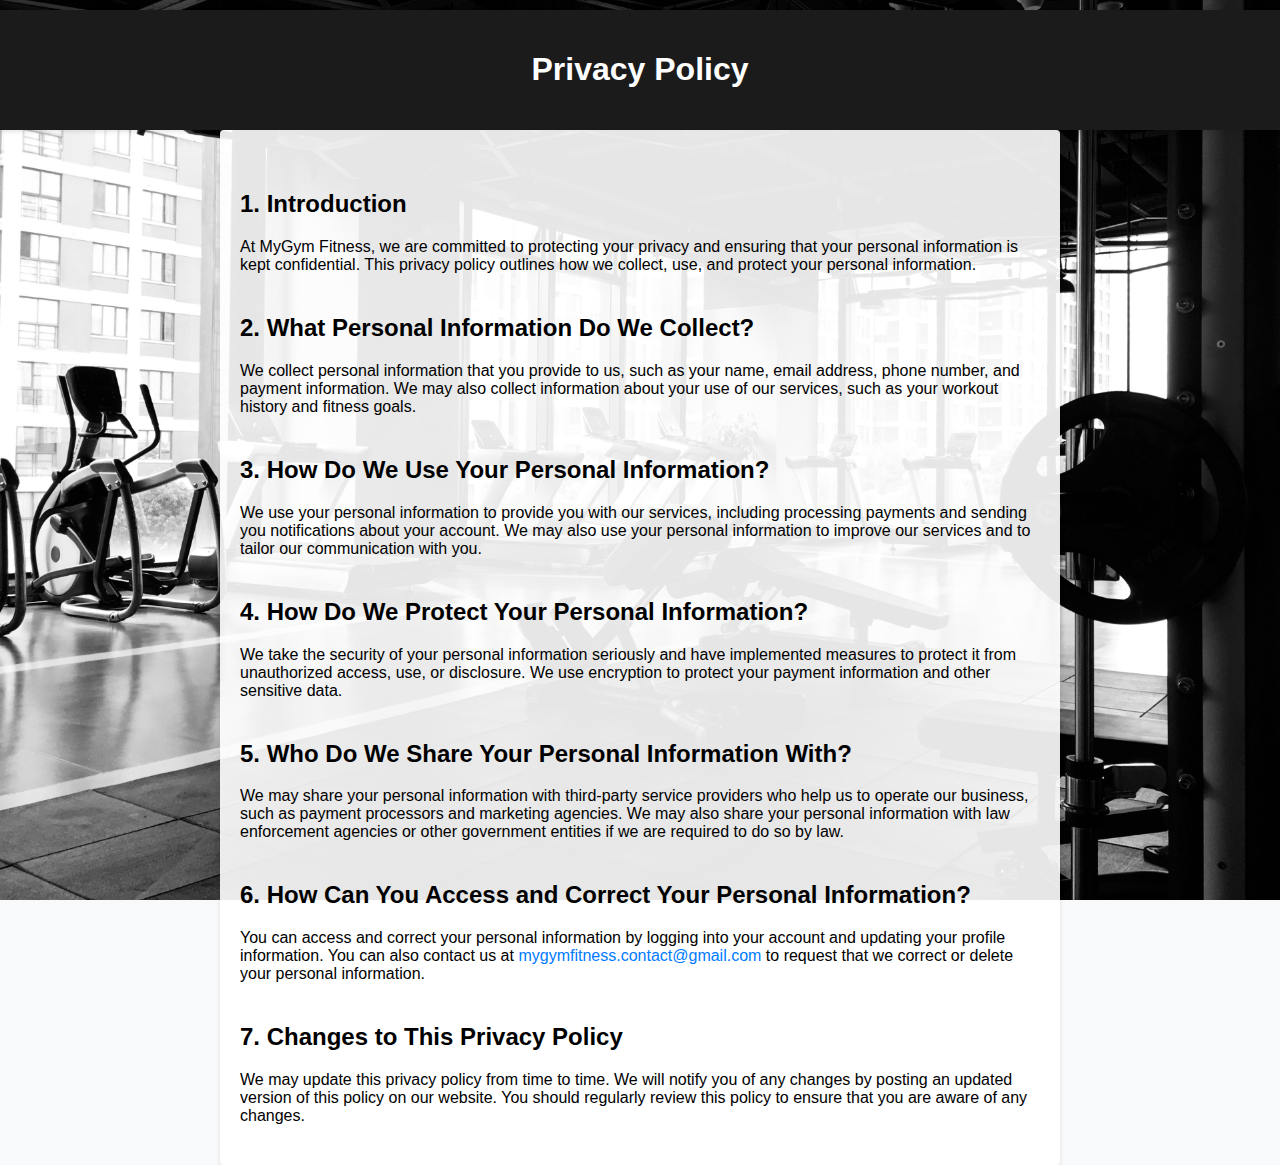
<file: html/privacy.html>
<!DOCTYPE html>
<html lang="en">
<head>
  <meta charset="UTF-8">
  <meta name="viewport" content="width=device-width, initial-scale=1.0">
  <link rel="icon" href="/images/favicon/favicon.ico" type="image/x-icon">
  <title>Privacy Policy | MyGym Fitness</title>
  <style>
    body {
      font-family: Arial, sans-serif;
      margin: 0;
      padding: 0;
      padding-top: 10px;
      background-color: #f8f9fa;
      background-image: url(/images/class/risen-wang-20jX9b35r_M-unsplash.jpg);
      background-size: cover;
      background-position: center;
      background-attachment: fixed;
    }

    header {
      background-color: #1B1B1B;
      color: #fff;
      padding: 20px;
      text-align: center;
      box-shadow: 0 2px 4px rgba(0, 0, 0, 0.1);
    }
    a {
  color: #007bff;
  text-decoration: none;
}

a:hover {
  text-decoration: underline;
}
    main {
      padding: 20px;
      max-width: 800px;
      margin: 0 auto;
      background-color: rgba(255, 255, 255, 0.9);
      border-radius: 4px;
      box-shadow: 0 2px 4px rgba(0, 0, 0, 0.1);
    }

    section {
      margin-bottom: 20px;
    }

    h1, h2 {
      font-weight: bold;
    }

    h2 {
      margin-top: 40px;
    }

    p {
      margin-bottom: 10px;
    }

    /* .highlight {
      background-color: #ffec99;
      padding: 5px;
      border-radius: 4px;
    } */
  </style>
</head>
<body>
  <header>
    <h1>Privacy Policy</h1>
  </header>
  <main>
    <section>
      <h2>1. Introduction</h2>
      <p>At MyGym Fitness, we are committed to protecting your privacy and ensuring that your personal information is kept confidential. This privacy policy outlines how we collect, use, and protect your personal information.</p>
    </section>
    <section>
      <h2>2. What Personal Information Do We Collect?</h2>
      <p>We collect personal information that you provide to us, such as your name, email address, phone number, and payment information. We may also collect information about your use of our services, such as your workout history and fitness goals.</p>
    </section>
    <section>
      <h2>3. How Do We Use Your Personal Information?</h2>
      <p>We use your personal information to provide you with our services, including processing payments and sending you notifications about your account. We may also use your personal information to improve our services and to tailor our communication with you.</p>
    </section>
    <section>
      <h2>4. How Do We Protect Your Personal Information?</h2>
      <p>We take the security of your personal information seriously and have implemented measures to protect it from unauthorized access, use, or disclosure. We use encryption to protect your payment information and other sensitive data.</p>
    </section>
    <section>
      <h2>5. Who Do We Share Your Personal Information With?</h2>
      <p>We may share your personal information with third-party service providers who help us to operate our business, such as payment processors and marketing agencies. We may also share your personal information with law enforcement agencies or other government entities if we are required to do so by law.</p>
    </section>
    <section>
      <h2>6. How Can You Access and Correct Your Personal Information?</h2>
      <p>You can access and correct your personal information by logging into your account and updating your profile information. You can also contact us at <a href="mailto:mygymfitness.contact@gmail.com" class="highlight">mygymfitness.contact@gmail.com</a> to request that we correct or delete your personal information.</p>
    </section>
    <section>
      <h2>7. Changes to This Privacy Policy</h2>
      <p>We may update this privacy policy from time to time. We will notify you of any changes by posting an updated version of this policy on our website. You should regularly review this policy to ensure that you are aware of any changes.</p>
    </section>
  </main>
</body>
</html>
</file>
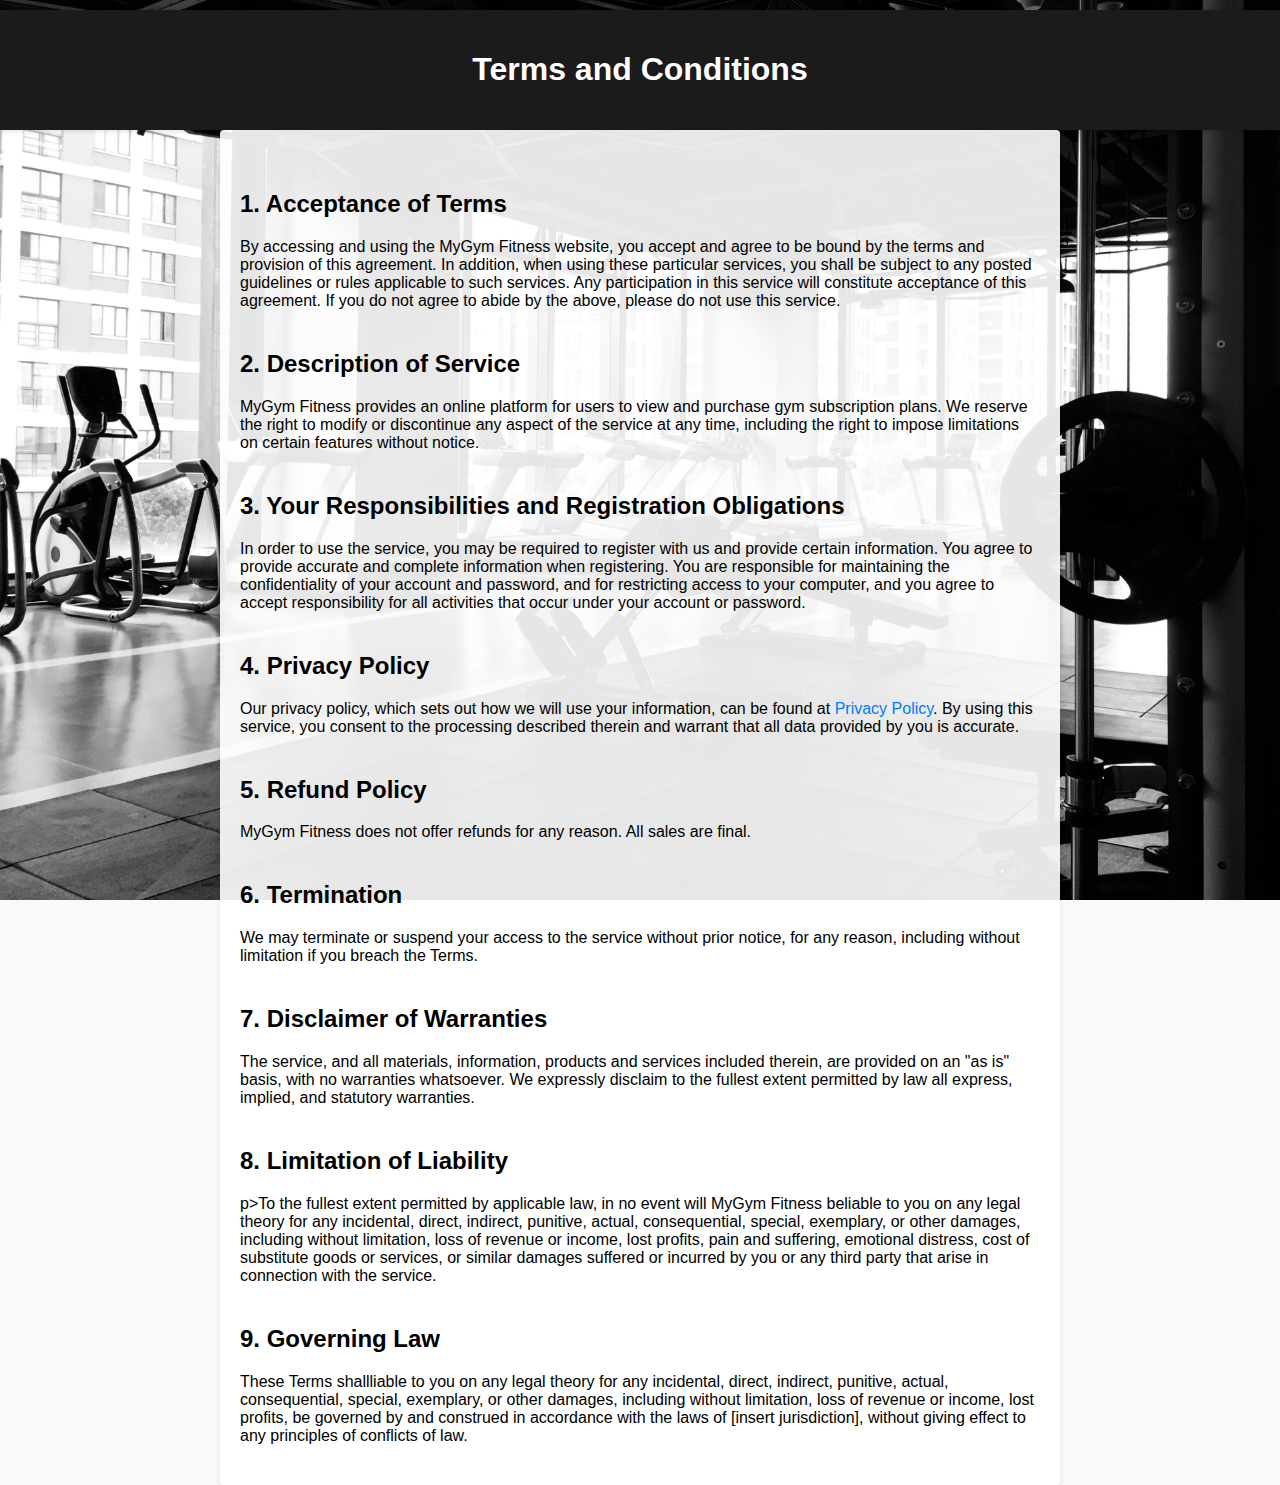
<file: html/terms.html>
<!DOCTYPE html>
<html lang="en">
<head>
  <meta charset="UTF-8">
  <meta name="viewport" content="width=device-width, initial-scale=1.0">
  <link rel="icon" href="/images/favicon/favicon.ico" type="image/x-icon">
  <title>Terms and Conditions | MyGym Fitness</title>
  <style>
    body {
      font-family: Arial, sans-serif;
      margin: 0;
      padding: 0;
      padding-top: 10px;
      background-color: #f8f9fa;
      background-image: url(/images/class/risen-wang-20jX9b35r_M-unsplash.jpg);
      background-size: cover;
      background-position: center;
      background-attachment: fixed;
    }

    header {
      background-color: #1B1B1B;
      color: #fff;
      padding: 20px;
      text-align: center;
      box-shadow: 0 2px 4px rgba(0, 0, 0, 0.1);
    }

    main {
      padding: 20px;
      max-width: 800px;
      margin: 0 auto;
      background-color: rgba(255, 255, 255, 0.9);
      border-radius: 4px;
      box-shadow: 0 2px 4px rgba(0, 0, 0, 0.1);
    }

    section {
      margin-bottom: 20px;
    }

    h1, h2 {
      font-weight: bold;
    }
    a {
  color: #007bff;
  text-decoration: none;
}

a:hover {
  text-decoration: underline;
}
    h2 {
      margin-top: 40px;
    }

    p {
      margin-bottom: 10px;
    }
  </style>
</head>

<body>
  <header>
    <h1>Terms and Conditions</h1>
  </header>
  <main>
    <section>
      <h2>1. Acceptance of Terms</h2>
      <p>By accessing and using the MyGym Fitness website, you accept and agree to be bound by the terms and provision of this agreement. In addition, when using these particular services, you shall be subject to any posted guidelines or rules applicable to such services. Any participation in this service will constitute acceptance of this agreement. If you do not agree to abide by the above, please do not use this service.</p>
    </section>
    <section>
      <h2>2. Description of Service</h2>
      <p>MyGym Fitness provides an online platform for users to view and purchase gym subscription plans. We reserve the right to modify or discontinue any aspect of the service at any time, including the right to impose limitations on certain features without notice.</p>
    </section>
    <section>
      <h2>3. Your Responsibilities and Registration Obligations</h2>
      <p>In order to use the service, you may be required to register with us and provide certain information. You agree to provide accurate and complete information when registering. You are responsible for maintaining the confidentiality of your account and password, and for restricting access to your computer, and you agree to accept responsibility for all activities that occur under your account or password.</p>
    </section>
    <section>
      <h2>4. Privacy Policy</h2>
      <p>Our privacy policy, which sets out how we will use your information, can be found at <a href="/html/privacy.html" class="highlight">Privacy Policy</a>. By using this service, you consent to the processing described therein and warrant that all data provided by you is accurate.</p>
    </section>
    <section>
      <h2>5. Refund Policy</h2>
      <p>MyGym Fitness does not offer refunds for any reason. All sales are final.</p>
    </section>
    <section>
      <h2>6. Termination</h2>
      <p>We may terminate or suspend your access to the service without prior notice, for any reason, including without limitation if you breach the Terms.</p>
    </section>
    <section>
      <h2>7. Disclaimer of Warranties</h2>
      <p>The service, and all materials, information, products and services included therein, are provided on an "as is" basis, with no warranties whatsoever. We expressly disclaim to the fullest extent permitted by law all express, implied, and statutory warranties.</p>
    </section>
    <section>
      <h2>8. Limitation of Liability</h2>
      p>To the fullest extent permitted by applicable law, in no event will MyGym Fitness beliable to you on any legal theory for any incidental, direct, indirect, punitive, actual, consequential, special, exemplary, or other damages, including without limitation, loss of revenue or income, lost profits, pain and suffering, emotional distress, cost of substitute goods or services, or similar damages suffered or incurred by you or any third party that arise in connection with the service.</p>
    </section>
    <section>
      <h2>9. Governing Law</h2>
      <p>These Terms shallliable to you on any legal theory for any incidental, direct, indirect, punitive, actual, consequential, special, exemplary, or other damages, including without limitation, loss of revenue or income, lost profits, be governed by and construed in accordance with the laws of [insert jurisdiction], without giving effect to any principles of conflicts of law.</p>
    </section>
  </main>
</body>
</html>
</file>
